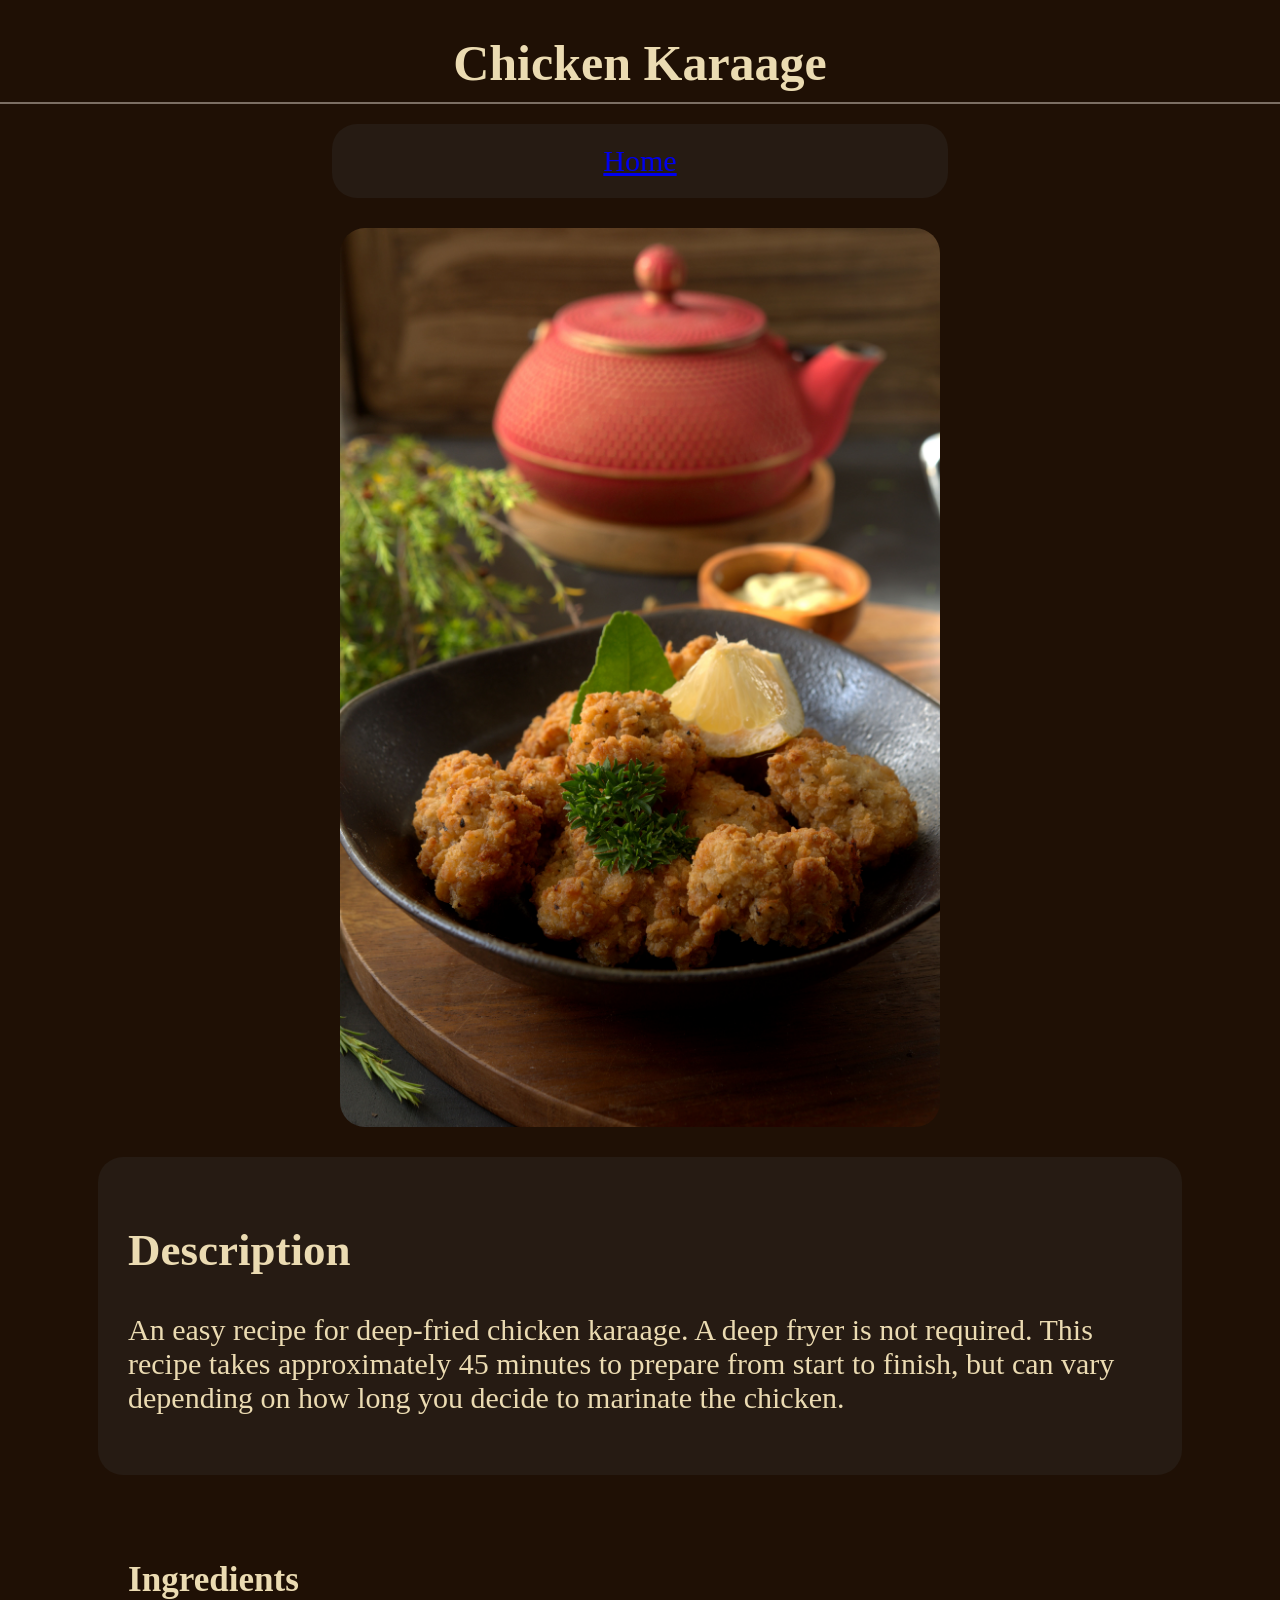
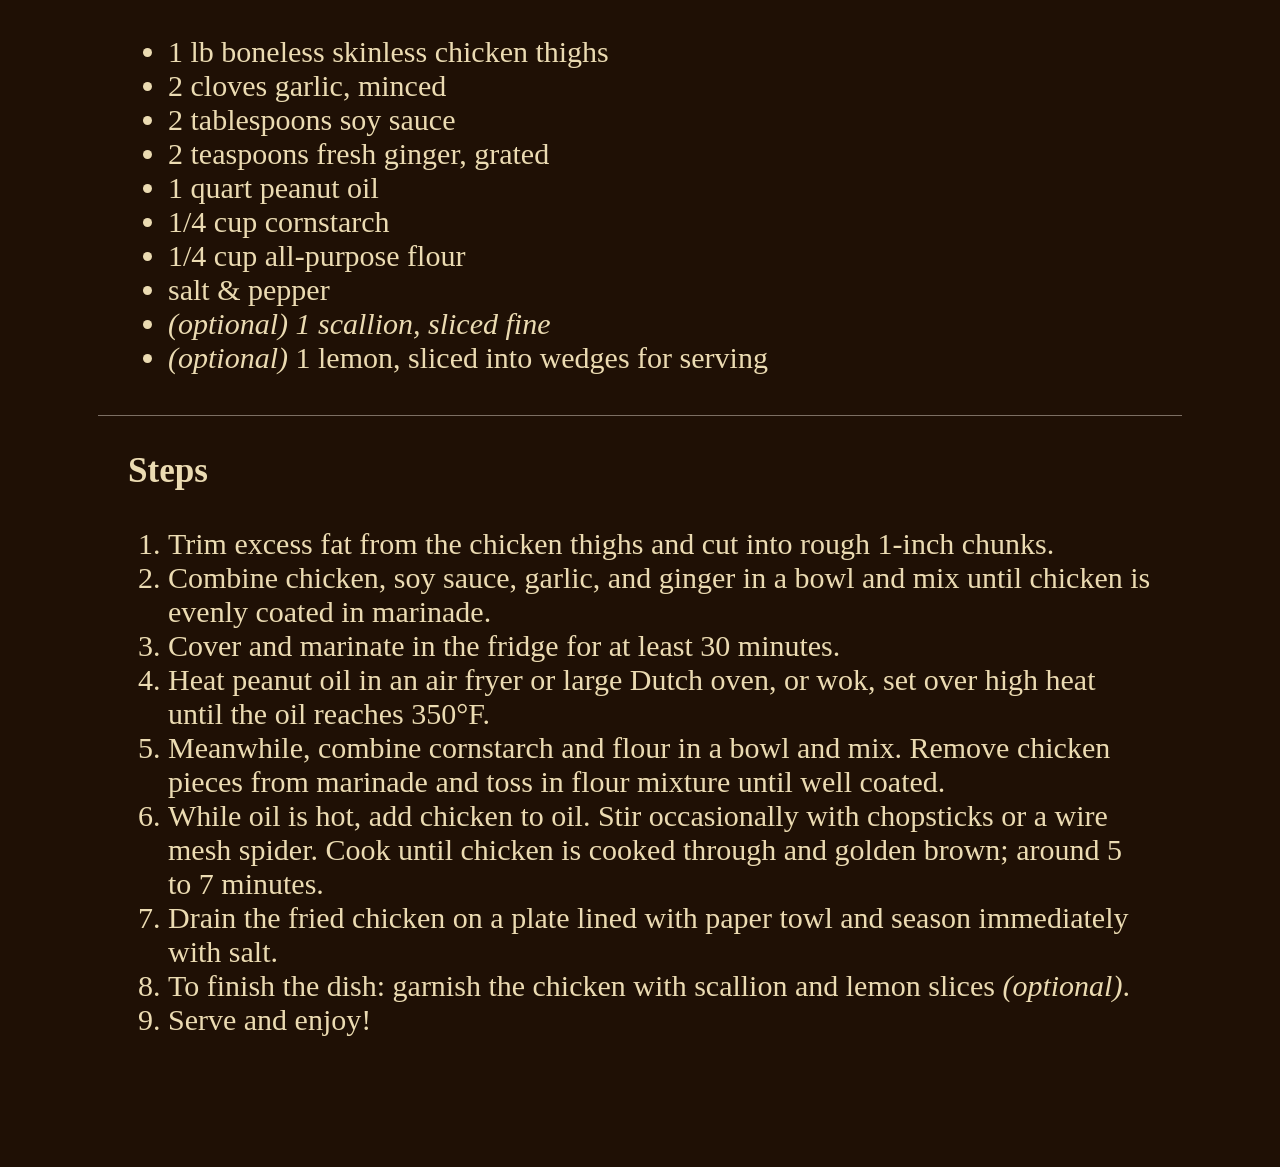
<file: recipes/karaage.html>
<!DOCTYPE html>
<html lang="en">
<head>
    <meta charset="UTF-8">
    <meta name="viewport" content="width=device-width, initial-scale=1.0">
    <title>Odin Recipes | Chicken Karaage</title>
    <link rel="stylesheet" href="../styles.css">
</head>
<body>
    <h1 class="title">Chicken Karaage</h1>
    <!-- Redirects the user back to the Home page -->
    <nav class="nav-links">
        <a href="../index.html">Home</a>
    </nav>

    <figure>
        <img src="../images/karaage.jpg" alt="A bowl of chicken karaage ready to serve.">
    </figure>

    <section class="description-box">
        <h2>Description</h2>
        <p>An easy recipe for deep-fried chicken karaage. A deep fryer is not required. This recipe takes approximately 45 minutes to prepare from start to finish, but can vary depending on how long you decide to marinate the chicken.</p>
    </section>

    <section class="ingredients-box">
            <h3>Ingredients</h3>
            <ul>
                <li>1 lb boneless skinless chicken thighs</li>
                <li>2 cloves garlic, minced</li>
                <li>2 tablespoons soy sauce</li>
                <li>2 teaspoons fresh ginger, grated</li>
                <li>1 quart peanut oil</li>
                <li>1/4 cup cornstarch</li>
                <li>1/4 cup all-purpose flour</li>
                <li>salt & pepper</li>
                <li><em>(optional) 1 scallion, sliced fine</em> </li>
                <li><em>(optional)</em> 1 lemon, sliced into wedges for serving</li>
            </ul>
    </section>

    <section class="steps-box">
            <h3>Steps</h3>
            <ol>
                <li>Trim excess fat from the chicken thighs and cut into rough 1-inch chunks.</li>
                <li>Combine chicken, soy sauce, garlic, and ginger in a bowl and mix until chicken is evenly coated in marinade.</li>
                <li>Cover and marinate in the fridge for at least 30 minutes.</li>
                <li>Heat peanut oil in an air fryer or large Dutch oven, or wok, set over high heat until the oil reaches 350°F.</li>
                <li>Meanwhile, combine cornstarch and flour in a bowl and mix. Remove chicken pieces from marinade and toss in flour mixture until well coated.</li>
                <li>While oil is hot, add chicken to oil. Stir occasionally with chopsticks or a wire mesh spider. Cook until chicken is cooked through and golden brown; around 5 to 7 minutes.</li>
                <li>Drain the fried chicken on a plate lined with paper towl and season immediately with salt.</li>
                <li>To finish the dish: garnish the chicken with scallion and lemon slices <em>(optional)</em>.</li>
                <li>Serve and enjoy!</li>
            </ol>
    </section>
</body>
</html>
</file>
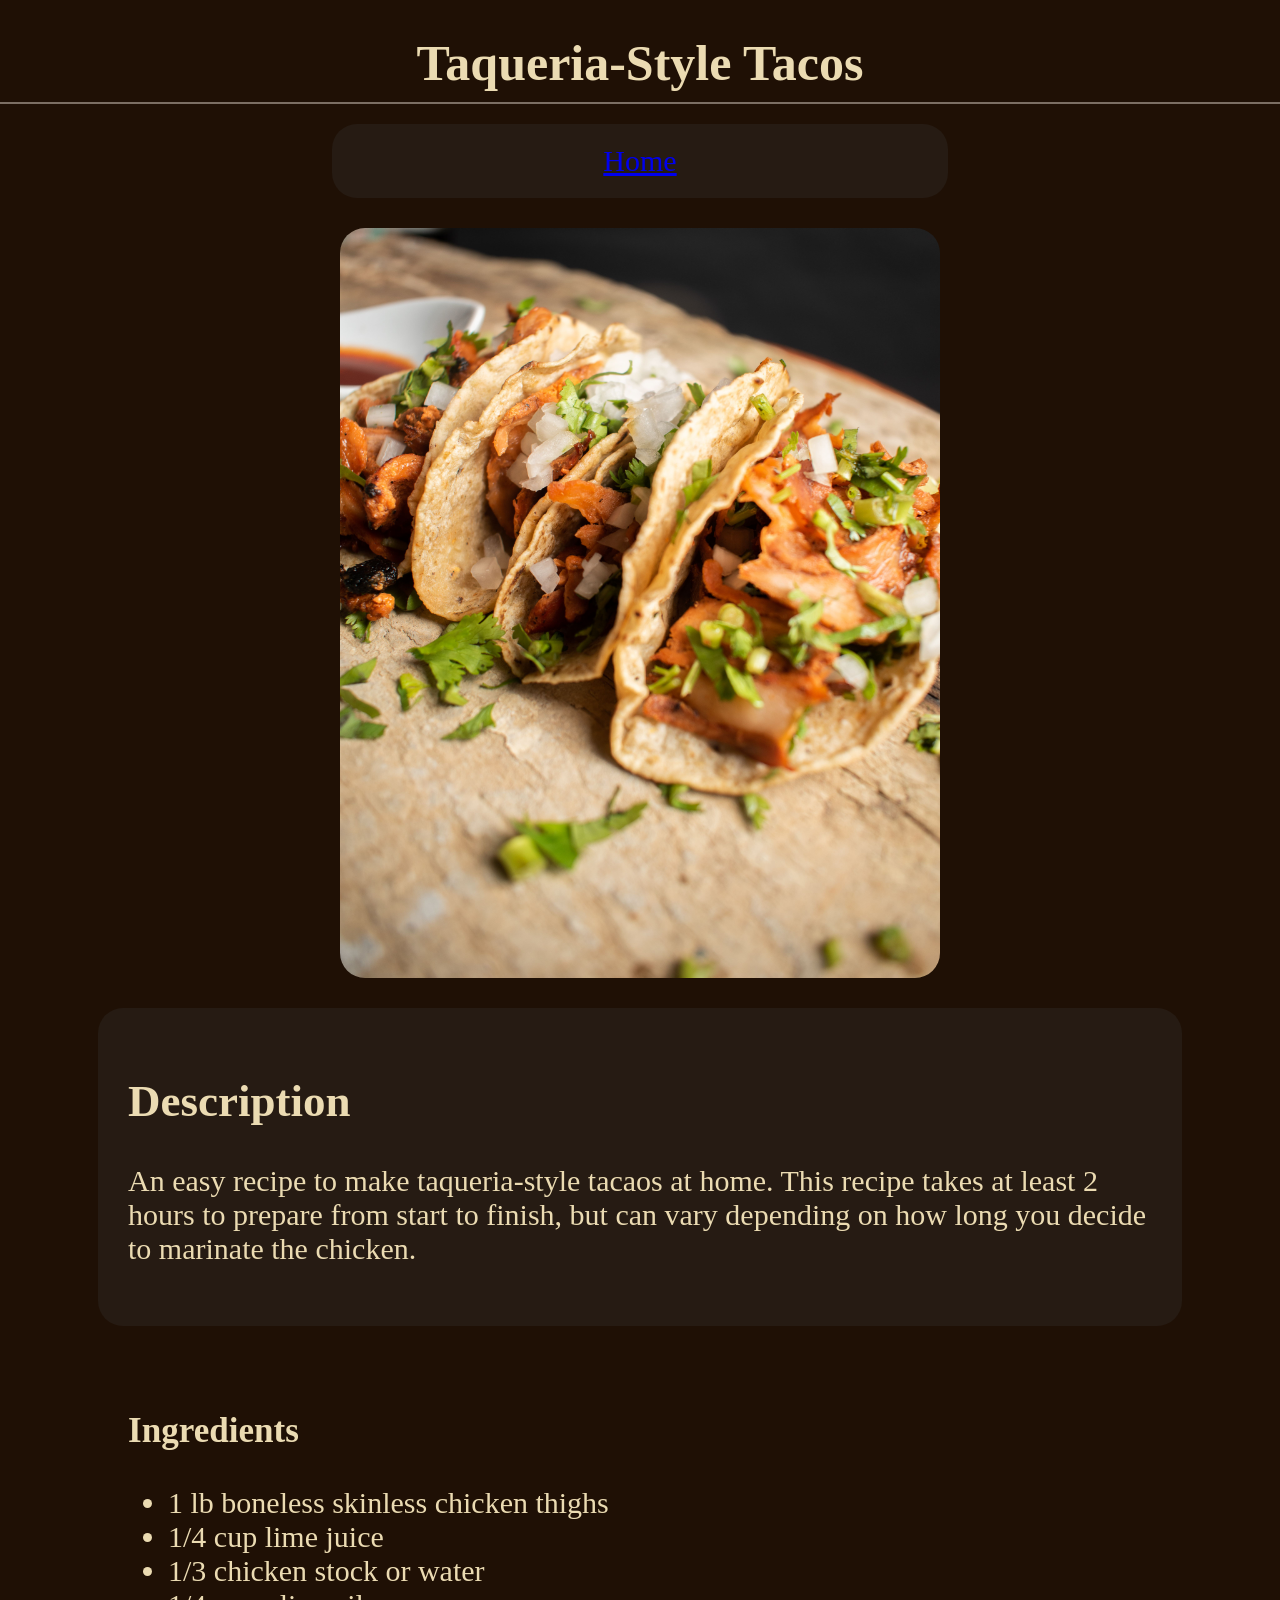
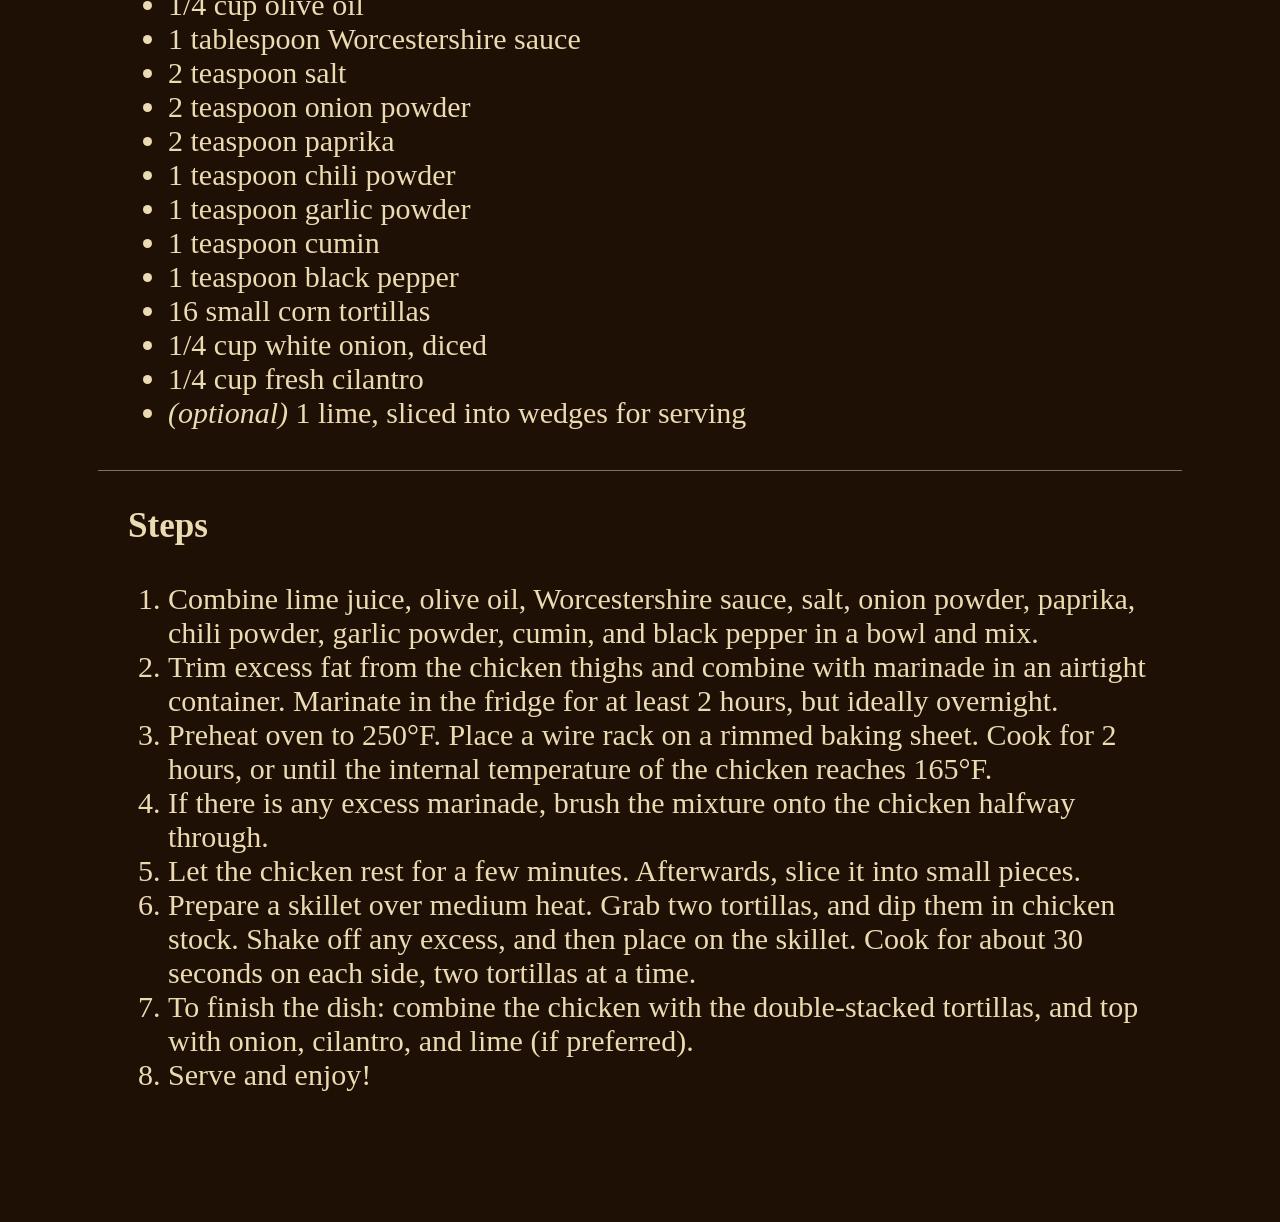
<file: recipes/tacos.html>
<!DOCTYPE html>
<html lang="en">
<head>
    <meta charset="UTF-8">
    <meta name="viewport" content="width=device-width, initial-scale=1.0">
    <title>Odin Recipes | Taqueria-Style Tacos</title>
    <link rel="stylesheet" href="../styles.css">
</head>
<body>
    <h1 class="title">Taqueria-Style Tacos</h1>
    <!-- Redirects the user back to the Home page -->
    <nav class="nav-links">
        <a href="../index.html">Home</a>
    </nav>

    <figure>
        <img src="../images/tacos.jpg" alt="Three taqueria-style tacos ready to serve.">
    </figure>

    <section class="description-box">
        <h2>Description</h2>
        <p>An easy recipe to make taqueria-style tacaos at home. This recipe takes at least 2 hours to prepare from start to finish, but can vary depending on how long you decide to marinate the chicken.</p>
    </section>

    <section class="ingredients-box">
            <h3>Ingredients</h3>
            <ul>
                <li>1 lb boneless skinless chicken thighs</li>
                <li>1/4 cup lime juice</li>
                <li>1/3 chicken stock or water</li>
                <li>1/4 cup olive oil</li>
                <li>1 tablespoon Worcestershire sauce</li>
                <li>2 teaspoon salt</li>
                <li>2 teaspoon onion powder</li>
                <li>2 teaspoon paprika</li>
                <li>1 teaspoon chili powder</li>
                <li>1 teaspoon garlic powder</li>
                <li>1 teaspoon cumin</li>
                <li>1 teaspoon black pepper</li>
                <li>16 small corn tortillas</li>
                <li>1/4 cup white onion, diced</li>
                <li>1/4 cup fresh cilantro</li>
                <li><em>(optional)</em> 1 lime, sliced into wedges for serving</li>
            </ul>
    </section>

    <section class="steps-box">
            <h3>Steps</h3>
            <ol>
                <li>Combine lime juice, olive oil, Worcestershire sauce, salt, onion powder, paprika, chili powder, garlic powder, cumin, and black pepper in a bowl and mix.</li>
                <li>Trim excess fat from the chicken thighs and combine with marinade in an airtight container. Marinate in the fridge for at least 2 hours, but ideally overnight.</li>
                <li>Preheat oven to 250°F. Place a wire rack on a rimmed baking sheet. Cook for 2 hours, or until the internal temperature of the chicken reaches 165°F.</li>
                <li>If there is any excess marinade, brush the mixture onto the chicken halfway through.</li>
                <li>Let the chicken rest for a few minutes. Afterwards, slice it into small pieces.</li>
                <li>Prepare a skillet over medium heat. Grab two tortillas, and dip them in chicken stock. Shake off any excess, and then place on the skillet. Cook for about 30 seconds on each side, two tortillas at a time.</li>
                <li>To finish the dish: combine the chicken with the double-stacked tortillas, and top with onion, cilantro, and lime (if preferred).</li>
                <li>Serve and enjoy!</li>
            </ol>
    </section>
</body>
</html>
</file>
<file: styles.css>
/* Global Styling */
body {
    background-color: #1F1005;
    color: #ebdbb2;
    font-size: 30px;
    font-family: Georgia, 'Times New Roman', Times, serif;
    box-sizing: border-box;
    margin: 0;
    padding: 0;
}

.title {
    font-size: 50px;
    text-align: center;
    border-bottom: 2px solid #7c6f64;
    padding-bottom: 10px;
    margin-bottom: 20px;
}

img {
    display: block;
    margin: 20px auto;
    max-width: 50%;
    border-radius: 25px;
}

/* Home Page */
.nav-links {
    text-align: center;
    display: block;
    padding: 20px;
    background-color: #261b13;
    margin: 20px auto;
    max-width: 45%;
    border-radius: 25px;
}

.nav-links li {
    display: inline-block;
}

/* Recipes */
.description-box {
    display: block;
    padding: 30px;
    background-color: #261b13;
    margin: 20px auto;
    max-width: 80%;
    border-radius: 25px;
}

.ingredients-box {
    padding: 30px;
    margin: 20px auto;
    max-width: 80%;
    font-size: 30px;
    border-bottom: 1px solid #7c6f64;
    padding-bottom: 10px;
    margin-bottom: 20px;
}

.steps-box {
    margin: 20px auto;
    max-width: 80%;
    padding-bottom: 80px;
}
</file>
